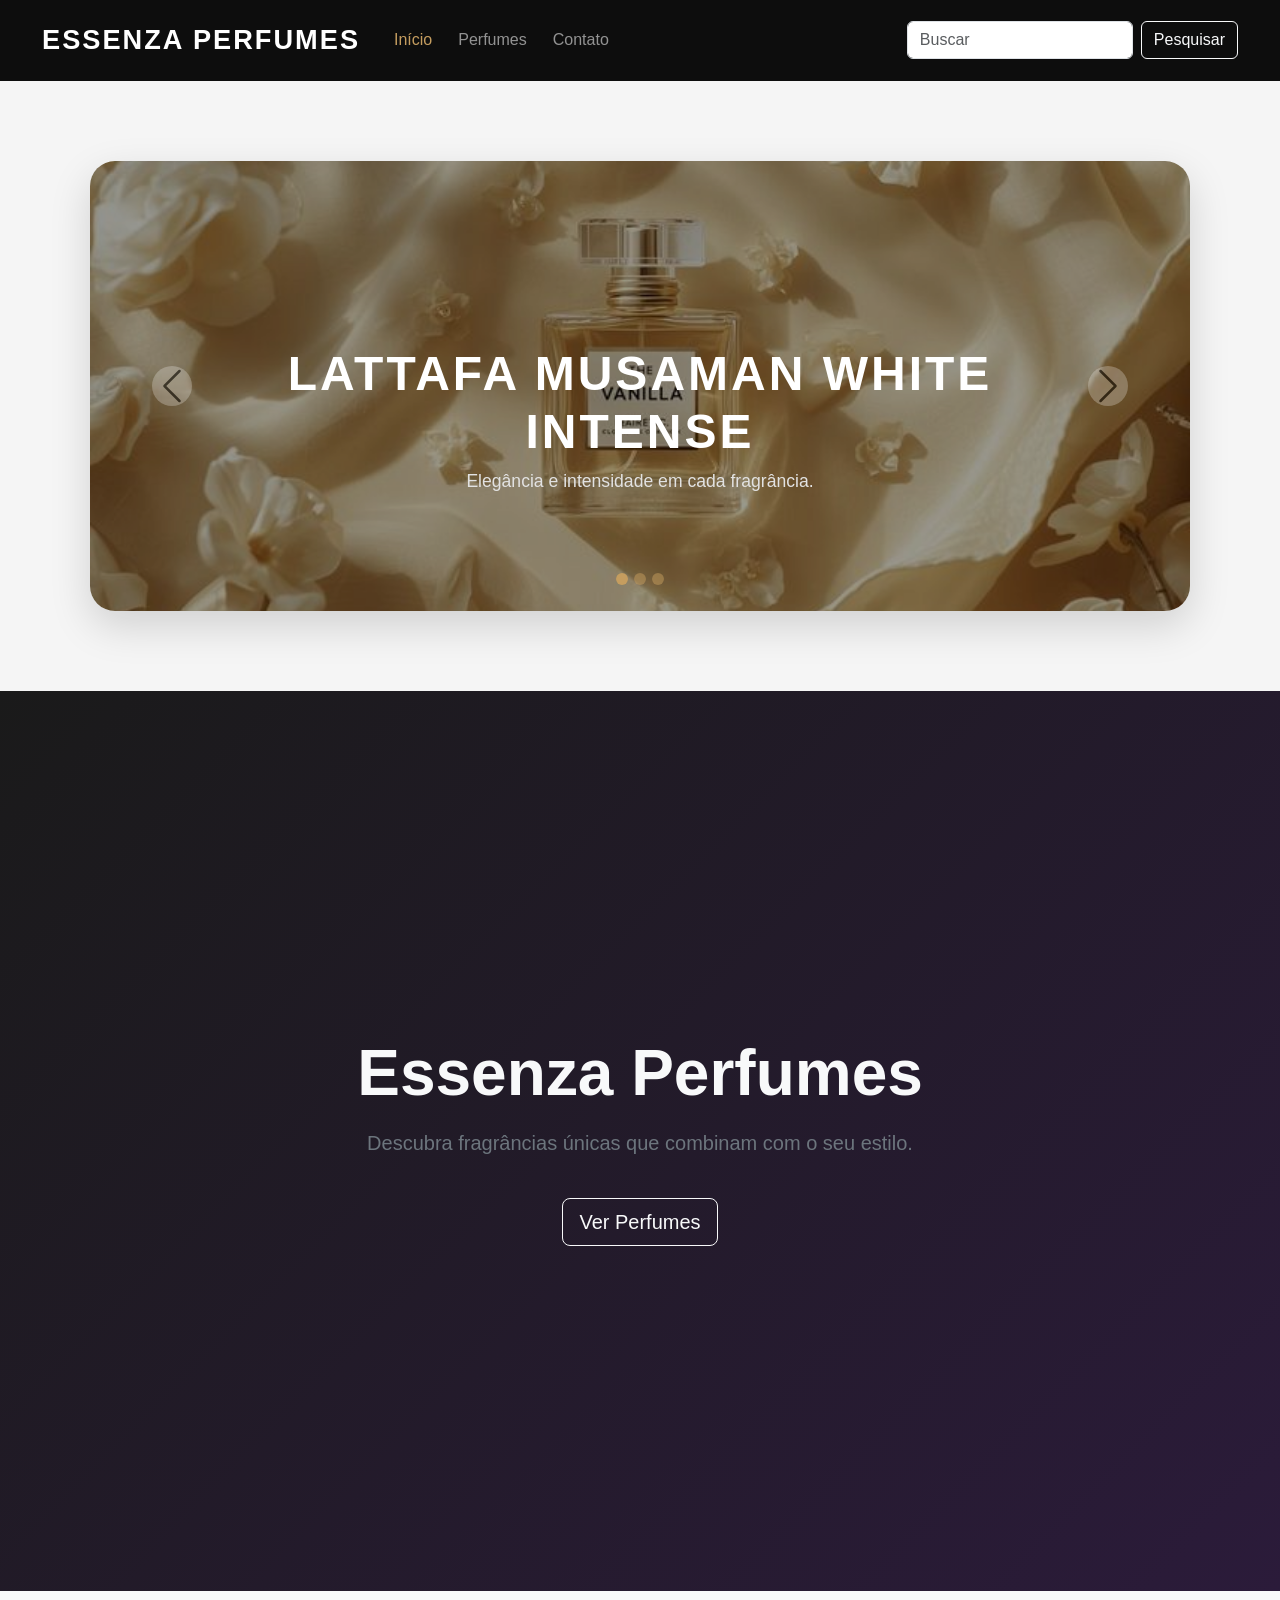
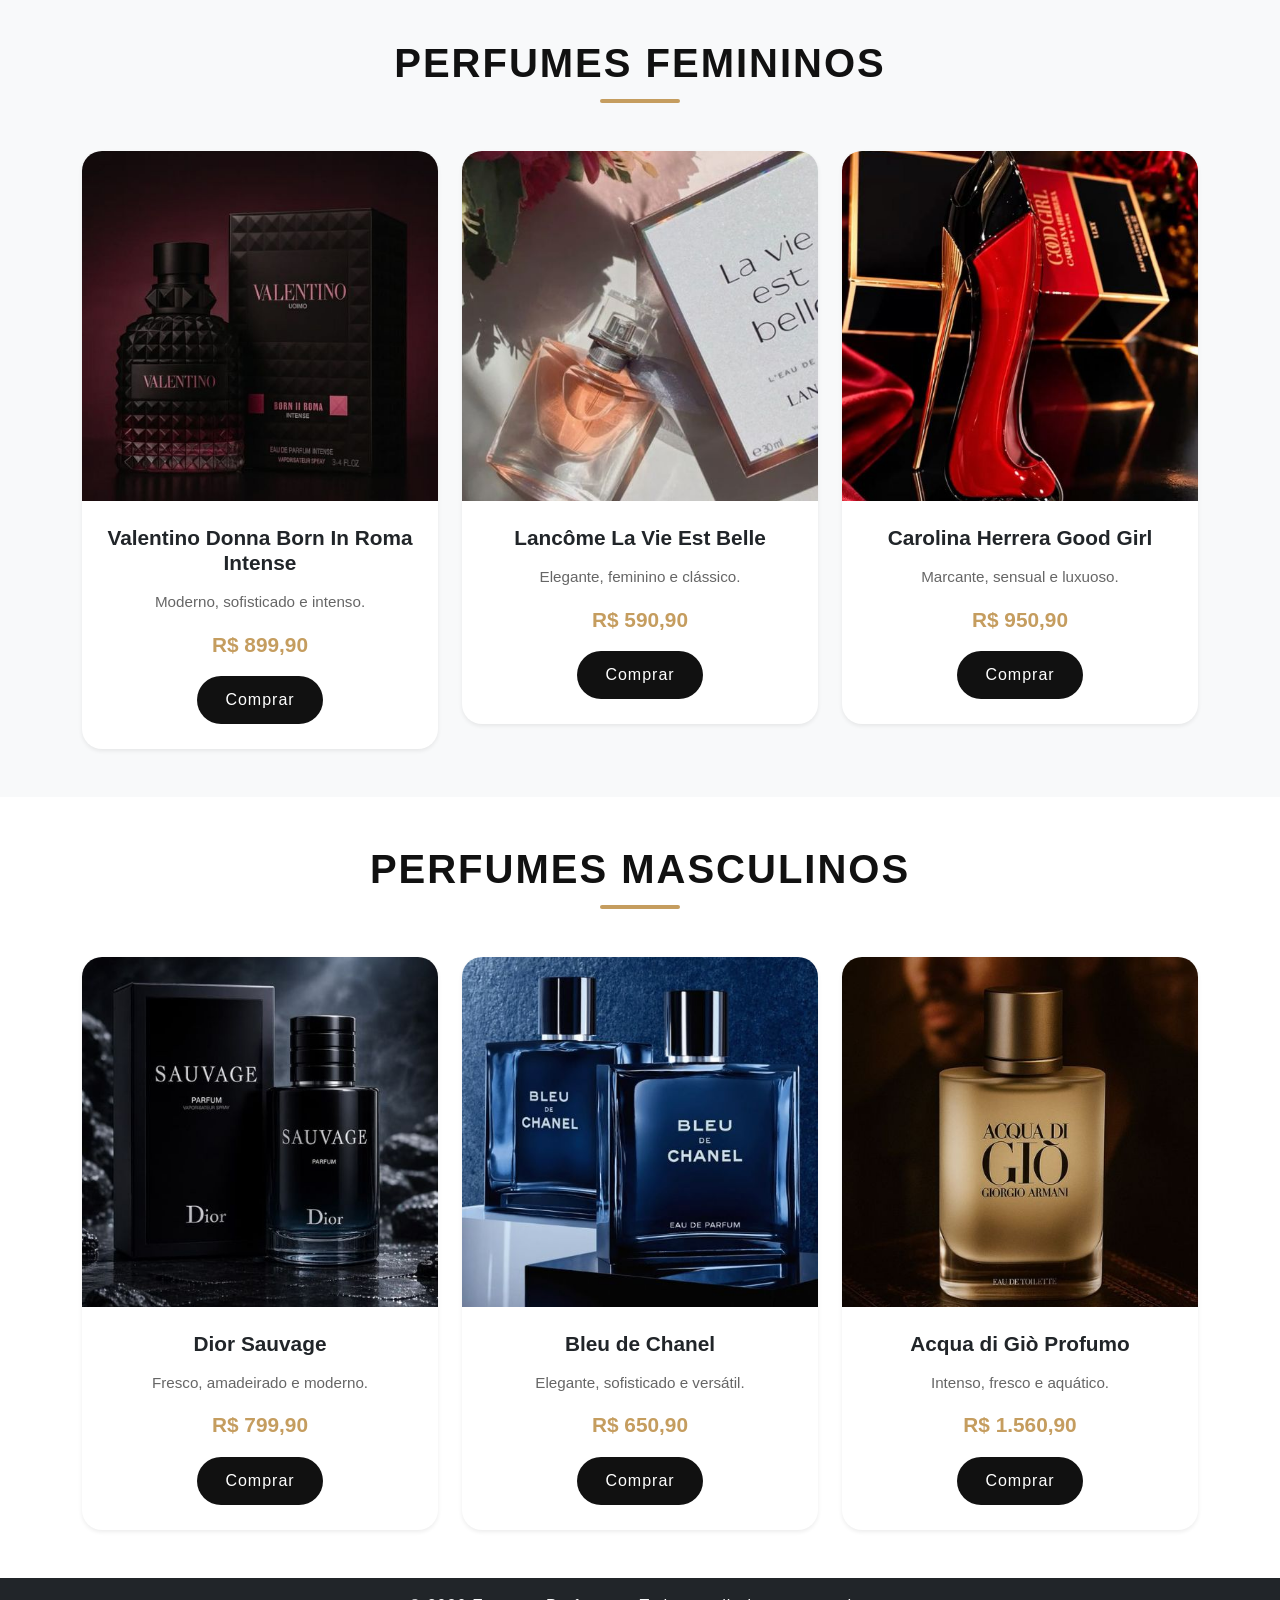
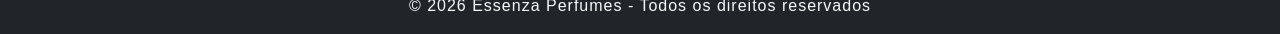
<file: index.html>
<!DOCTYPE html>
<html lang="pt-br">

<head>
  <meta charset="UTF-8">
  <meta name="viewport" content="width=device-width, initial-scale=1.0">
  <title>Essenza Perfumes</title>

  <link href="https://cdn.jsdelivr.net/npm/bootstrap@5.3.8/dist/css/bootstrap.min.css" rel="stylesheet">

  <script src="https://cdn.jsdelivr.net/npm/bootstrap@5.3.8/dist/js/bootstrap.bundle.min.js"></script>
  <link rel="stylesheet" href="./css/style.css">
</head>

<body>
  <!-- atualização -->
  <nav class="navbar navbar-expand-lg navbar-dark bg-dark">
    <div class="container-fluid">

      <a class="navbar-brand fw-bold" href="./index.html">Essenza Perfumes</a>

      <button class="navbar-toggler" type="button" data-bs-toggle="collapse" data-bs-target="#menu">
        <span class="navbar-toggler-icon"></span>
      </button>

      <div class="collapse navbar-collapse" id="menu">

        <ul class="navbar-nav me-auto mb-2 mb-lg-0">
          <li class="nav-item">
            <a class="nav-link active" href="./index.html">Início</a>
          </li>
          <li class="nav-item">
            <a class="nav-link" href="#produtos">Perfumes</a>
          </li>
          <li class="nav-item">
            <a class="nav-link" href="./html/contato.html">Contato</a>
          </li>
        </ul>

        <form class="d-flex" role="search">
          <input class="form-control me-2" type="search" placeholder="Buscar">
          <button class="btn btn-outline-light" type="submit">Pesquisar</button>
        </form>

      </div>
    </div>
  </nav>
  <div class="carro">
    <div id="carouselExampleDark" class="carousel carousel-dark slide">
      <div class="carousel-indicators">
        <button type="button" data-bs-target="#carouselExampleDark" data-bs-slide-to="0" class="active"
          aria-current="true" aria-label="Slide 1"></button>
        <button type="button" data-bs-target="#carouselExampleDark" data-bs-slide-to="1" aria-label="Slide 2"></button>
        <button type="button" data-bs-target="#carouselExampleDark" data-bs-slide-to="2" aria-label="Slide 3"></button>
      </div>
      <div class="carousel-inner">
        <div class="carousel-item active" data-bs-interval="10000">
          <img src="./img/242209286205341033.jpg" class="d-block w-100" alt="...">
          <div class="carousel-caption d-none d-md-block">
            <h5>Lattafa Musaman White Intense</h5>
            <p>Elegância e intensidade em cada fragrância.</p>
          </div>
        </div>
        <div class="carousel-item" data-bs-interval="2000">
          <img src="./img/486881409741500310.jpg" class="d-block w-100" alt="...">
          <div class="carousel-caption d-none d-md-block">
            <h5>J'Dore Dior</h5>
            <p>Elegância e intensidade luxuoso em cada fragrância.</p>
          </div>
        </div>
        <div class="carousel-item">
          <img src="./img/Smell Good with these Luxury Perfume Collection That Smells Expensive ✨.jpg" class="d-block w-100" alt="...">
          <div class="carousel-caption d-none d-md-block">
            <h5>Valentino</h5>
            <p>Elegância e intensidade luxuoso em cada fragrância.</p>
          </div>
        </div>
      </div>
      <button class="carousel-control-prev" type="button" data-bs-target="#carouselExampleDark" data-bs-slide="prev">
        <span class="carousel-control-prev-icon" aria-hidden="true"></span>
        <span class="visually-hidden">Previous</span>
      </button>
      <button class="carousel-control-next" type="button" data-bs-target="#carouselExampleDark" data-bs-slide="next">
        <span class="carousel-control-next-icon" aria-hidden="true"></span>
        <span class="visually-hidden">Next</span>
      </button>
    </div>
  </div>
  <section class="bg-dark text-light text-center d-flex align-items-center"
    style="height: 100vh; background: linear-gradient(135deg, #1a1a1a, #2b1b3a);">

    <div class="container">

      <h1 class="display-3 fw-bold">
        Essenza Perfumes
      </h1>

      <p class="lead text-secondary mt-3">
        Descubra fragrâncias únicas que combinam com o seu estilo.
      </p>

      <a href="#produtos" class="btn btn-outline-light btn-lg mt-4">
        Ver Perfumes
      </a>


    </div>
  </section>
  <section id="produtos" class="py-5 bg-light">
    <div class="container text-center">

      <h2 class="mb-5 fw-bold">Perfumes Femininos</h2>

      <div class="row g-4">

        <div class="col-md-4">
          <div class="card shadow-sm">
            <img src="./img/Design sem nome (2).jpg" alt="">
            <div class="card-body">
              <h5 class="card-title">Valentino Donna Born In Roma Intense</h5>
              <p class="card-text">Moderno, sofisticado e intenso.</p>
              <p class="fw-bold text-dark">R$ 899,90</p>
              <a href="#" class="btn btn-dark">Comprar</a>
            </div>
          </div>
        </div>

        <div class="col-md-4">
          <div class="card shadow-sm">
            <img src="./img/Design sem nome (7).jpg" alt="">
            <div class="card-body">
              <h5 class="card-title">Lancôme La Vie Est Belle</h5>
              <p class="card-text">Elegante, feminino e clássico.</p>
              <p class="fw-bold text-dark">R$ 590,90</p>
              <a href="#" class="btn btn-dark">Comprar</a>
            </div>
          </div>
        </div>

        <div class="col-md-4">
          <div class="card shadow-sm">
            <img src="./img/Design sem nome (8).jpg" alt="">
            <div class="card-body">
              <h5 class="card-title">Carolina Herrera Good Girl</h5>
              <p class="card-text">Marcante, sensual e luxuoso.</p>
              <p class="fw-bold text-dark">R$ 950,90</p>
              <a href="#" class="btn btn-dark">Comprar</a>
            </div>
          </div>
        </div>

      </div>

    </div>
  </section>
  <section id="masculinos" class="py-5 bg-white">
    <div class="container text-center">

      <h2 class="mb-5 fw-bold">Perfumes Masculinos</h2>

      <div class="row g-4">

        <div class="col-md-4">
          <div class="card shadow-sm">
            <img src="./img/Design sem nome (9).jpg" alt="">
            <div class="card-body">
              <h5 class="card-title">Dior Sauvage</h5>
              <p class="card-text">Fresco, amadeirado e moderno.</p>
              <p class="fw-bold text-dark">R$ 799,90</p>
              <a href="#" class="btn btn-dark">Comprar</a>
            </div>
          </div>
        </div>

        <div class="col-md-4">
          <div class="card shadow-sm">
            <img src="./img/Design sem nome (10).jpg" alt="">
            <div class="card-body">
              <h5 class="card-title">Bleu de Chanel</h5>
              <p class="card-text">Elegante, sofisticado e versátil.</p>
              <p class="fw-bold text-dark">R$ 650,90</p>
              <a href="#" class="btn btn-dark">Comprar</a>
            </div>
          </div>
        </div>

        <div class="col-md-4">
          <div class="card shadow-sm">
            <img src="./img/Design sem nome (11).jpg" alt="">
            <div class="card-body">
              <h5 class="card-title">Acqua di Giò Profumo</h5>
              <p class="card-text">Intenso, fresco e aquático.</p>
              <p class="fw-bold text-dark">R$ 1.560,90</p>
              <a href="#" class="btn btn-dark">Comprar</a>
            </div>
          </div>
        </div>

      </div>
      <!-- FOOTER -->
    </div>
  </section>
  <footer class="bg-dark text-light text-center py-3">
    <p class="mb-0">&copy; 2026 Essenza Perfumes - Todos os direitos reservados</p>
  </footer>

</body>

</html>
</file>
<file: css/style.css>
/* =========================
   RESET
========================= */
* {
  margin: 0;
  padding: 0;
  box-sizing: border-box;
}

/* =========================
   BODY
========================= */
body {
  font-family: Arial, sans-serif;
  background-color: #f5f5f5;
  color: #111;
  scroll-behavior: smooth;
}

/* =========================
   NAVBAR
========================= */
.navbar {
  background: rgba(0, 0, 0, 0.95) !important;
  padding: 15px 30px;
  backdrop-filter: blur(10px);
}

.navbar-brand {
  font-size: 1.7rem;
  letter-spacing: 2px;
  text-transform: uppercase;
}

.nav-link {
  transition: 0.3s;
  margin-left: 10px;
  position: relative;
}

.nav-link:hover,
.nav-link.active {
  color: #c59d5f !important;
}

.nav-link::after {
  content: "";
  position: absolute;
  left: 0;
  bottom: -3px;
  width: 0%;
  height: 2px;
  background: #c59d5f;
  transition: 0.3s;
}

.nav-link:hover::after {
  width: 100%;
}

/* =========================
   HERO SECTION
========================= */
.hero {
  height: 100vh;

  background:
    linear-gradient(rgba(0, 0, 0, 0.65),
    rgba(0, 0, 0, 0.75)),
    url('./img/banner.jpg');

  background-size: cover;
  background-position: center;

  color: white;

  display: flex;
  align-items: center;
  justify-content: center;

  text-align: center;

  padding: 20px;
}

.hero h1 {
  font-size: 4rem;
  font-weight: bold;
  letter-spacing: 3px;
  text-transform: uppercase;
}

.hero p {
  color: #d8d8d8;
  font-size: 1.2rem;
  margin-top: 20px;
}

.hero .btn {
  margin-top: 30px;
  padding: 14px 35px;
  border-radius: 40px;
  transition: 0.3s;
  letter-spacing: 1px;
  font-weight: bold;
}

.hero .btn:hover {
  background: #c59d5f;
  border-color: #c59d5f;
  color: black;
  transform: scale(1.05);
}

/* =========================
   TITULOS
========================= */
h2 {
  font-size: 2.5rem;
  margin-bottom: 40px;
  position: relative;
  text-transform: uppercase;
  letter-spacing: 2px;
}

h2::after {
  content: "";
  width: 80px;
  height: 4px;
  background: #c59d5f;
  display: block;
  margin: 12px auto;
  border-radius: 10px;
}

/* =========================
   SECTIONS
========================= */
#produtos,
#masculinos {
  padding-top: 90px;
  padding-bottom: 90px;
}

/* =========================
   CARDS
========================= */
.card {
  border: none;
  border-radius: 20px;
  overflow: hidden;
  transition: 0.4s;
  background: white;
}

.card:hover {
  transform: translateY(-10px);
  box-shadow: 0 18px 35px rgba(0, 0, 0, 0.15);
}

/* =========================
   IMAGENS
========================= */
.card img {
  width: 100%;
  height: 350px;
  object-fit: cover;
  transition: 0.4s;
}

.card:hover img {
  transform: scale(1.05);
}

/* =========================
   CARD BODY
========================= */
.card-body {
  padding: 25px;
}

.card-title {
  font-size: 1.3rem;
  font-weight: bold;
}

.card-text {
  color: #666;
  margin: 15px 0;
  font-size: 0.95rem;
}

/* =========================
   PREÇOS
========================= */
.fw-bold.text-dark {
  color: #c59d5f !important;
  font-size: 1.3rem;
}

/* =========================
   BOTÕES
========================= */
.btn-dark {
  background: #111;
  border: none;
  border-radius: 40px;
  padding: 12px 28px;
  transition: 0.3s;
  letter-spacing: 1px;
}

.btn-dark:hover {
  background: #c59d5f;
  color: black;
  transform: scale(1.03);
}

/* =========================
   FOOTER
========================= */
footer {
  background: #111;
  color: white;
  padding: 20px;
  letter-spacing: 1px;
}

footer p {
  margin: 0;
}

/* =========================
   RESPONSIVIDADE
========================= */
@media (max-width: 992px) {

  .hero h1 {
    font-size: 3rem;
  }

  .hero p {
    font-size: 1rem;
  }

  .card img {
    height: 300px;
  }
}

@media (max-width: 768px) {

  .hero {
    height: 90vh;
  }

  .hero h1 {
    font-size: 2.5rem;
  }

  .hero p {
    font-size: 1rem;
  }

  h2 {
    font-size: 2rem;
  }

  .card img {
    height: 260px;
  }

  .navbar {
    padding: 12px 20px;
  }
}

@media (max-width: 576px) {

  .navbar-brand {
    font-size: 1.3rem;
  }

  .hero h1 {
    font-size: 2rem;
  }

  .hero p {
    font-size: 0.95rem;
  }

  .hero .btn {
    width: 100%;
  }

  .card img {
    height: 220px;
  }

  h2 {
    font-size: 1.7rem;
  }
}
/* =========================
   CAROUSEL SHOWCASE
========================= */

.carro {
  padding: 80px 0;
  background: #f5f5f5;
}

/* CONTAINER */

#carouselExampleDark {
  width: 86%;
  margin: auto;

  border-radius: 25px;
  overflow: hidden;

  box-shadow: 0 15px 40px rgba(0, 0, 0, 0.15);
}

/* IMAGENS */

.carousel-item img {
  height: 450px;
  object-fit: cover;
  filter: brightness(60%);
}

/* TEXTO */

.carousel-caption {
  bottom: 80px;
}

.carousel-caption h5 {
  font-size: 3rem;
  font-weight: bold;
  color: white;
  text-transform: uppercase;
  letter-spacing: 3px;
}

.carousel-caption p {
  font-size: 1.1rem;
  color: #e2e2e2;
}

/* BOTÕES */

.carousel-control-prev-icon,
.carousel-control-next-icon {
  background-color: rgba(0,0,0,0.5);
  border-radius: 50%;
  padding: 20px;
}

/* INDICADORES */

.carousel-indicators button {
  width: 12px !important;
  height: 12px !important;
  border-radius: 50%;
  background-color: #c59d5f !important;
}

/* RESPONSIVIDADE */

@media (max-width: 992px) {

  #carouselExampleDark {
    width: 95%;
  }

  .carousel-item img {
    height: 400px;
  }

  .carousel-caption h5 {
    font-size: 2rem;
  }
}

@media (max-width: 768px) {

  .carousel-item img {
    height: 300px;
  }

  .carousel-caption {
    bottom: 30px;
  }

  .carousel-caption h5 {
    font-size: 1.5rem;
  }

  .carousel-caption p {
    font-size: 0.9rem;
  }
}
</file>
